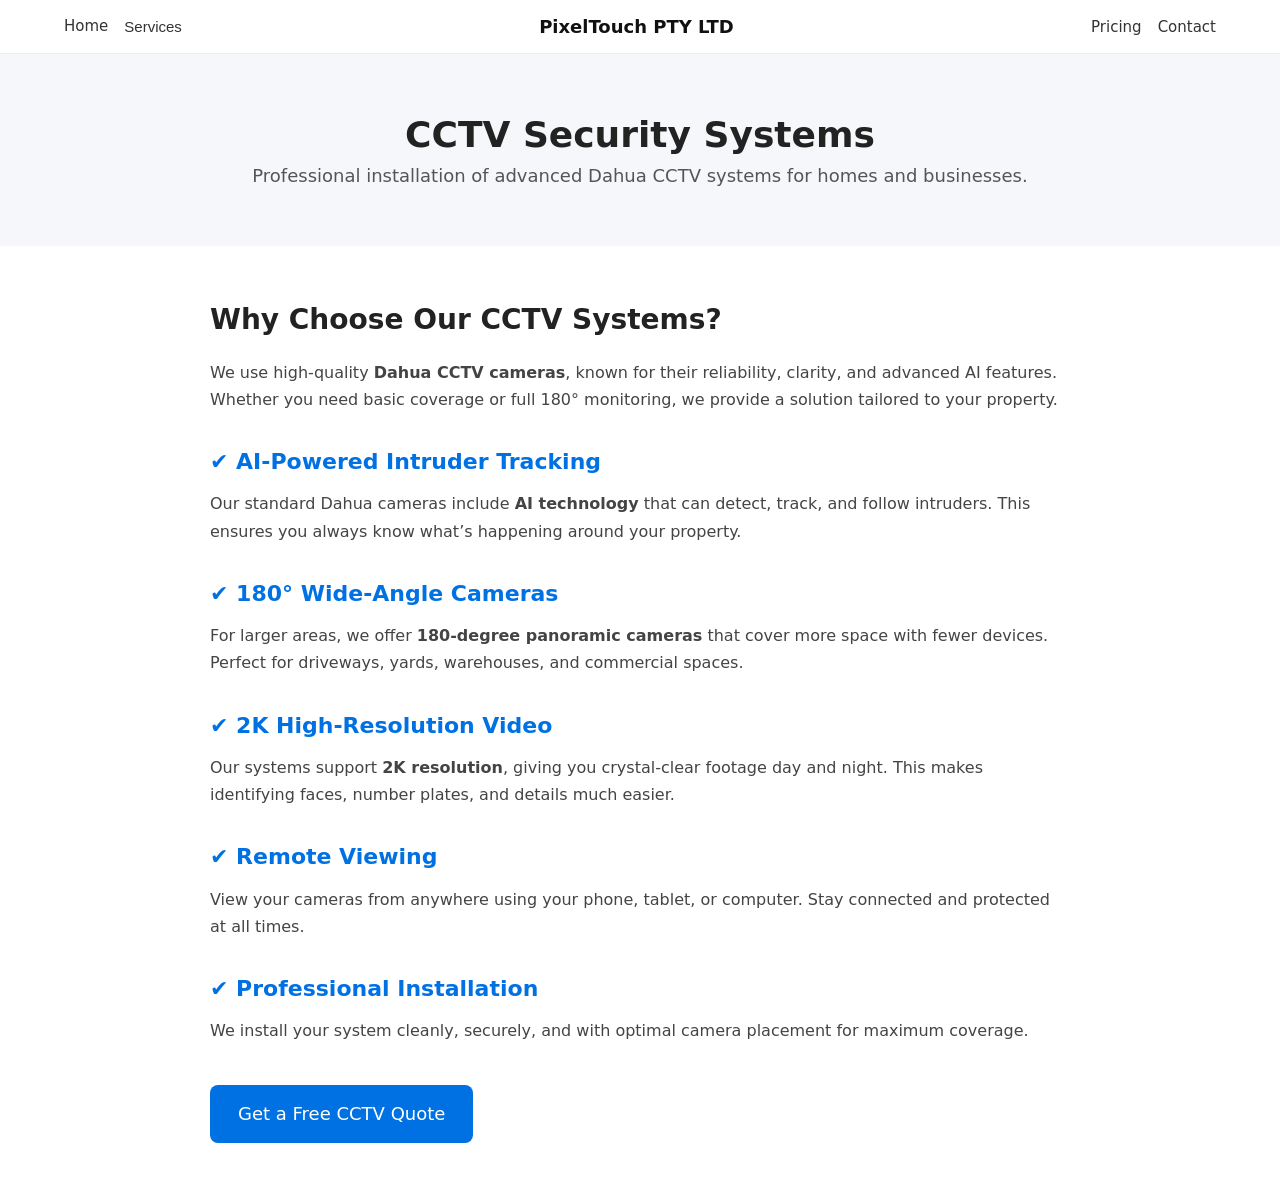
<file: Pixel Touch Folder/cctv.html>
<!DOCTYPE html>
<html lang="en">
<head>
  <meta charset="UTF-8">
  <meta name="viewport" content="width=device-width, initial-scale=1.0">
  <title>CCTV Installation – PixelTouch PTY LTD</title>
  <link rel="stylesheet" href="style.css">
</head>

<body>

<header>
  <div class="nav-wrapper">

    <div class="nav-left">
      <a href="index.html">Home</a>

      <div class="dropdown">
        <button class="dropbtn">Services</button>
        <div class="dropdown-content">
          <a href="cctv.html">CCTV</a>
          <a href="repair.html">Repair & Maintenance</a>
          <a href="tv-install.html">TV Installations</a>
          <a href="appliance.html">Appliance Installation</a>
          <a href="other.html">Other</a>
        </div>
      </div>
    </div>

    <div class="logo">PixelTouch PTY LTD</div>

    <div class="nav-right">
      <a href="pricing.html">Pricing</a>
      <a href="contact.html">Contact</a>
    </div>

  </div>
</header>

<section class="service-hero">
  <h1>CCTV Security Systems</h1>
  <p>Professional installation of advanced Dahua CCTV systems for homes and businesses.</p>
</section>

<section class="service-content">
  <h2>Why Choose Our CCTV Systems?</h2>
  <p>
    We use high‑quality <strong>Dahua CCTV cameras</strong>, known for their reliability, clarity, and advanced AI features. 
    Whether you need basic coverage or full 180° monitoring, we provide a solution tailored to your property.
  </p>

  <h3>✔ AI‑Powered Intruder Tracking</h3>
  <p>
    Our standard Dahua cameras include <strong>AI technology</strong> that can detect, track, and follow intruders. 
    This ensures you always know what’s happening around your property.
  </p>

  <h3>✔ 180° Wide‑Angle Cameras</h3>
  <p>
    For larger areas, we offer <strong>180‑degree panoramic cameras</strong> that cover more space with fewer devices. 
    Perfect for driveways, yards, warehouses, and commercial spaces.
  </p>

  <h3>✔ 2K High‑Resolution Video</h3>
  <p>
    Our systems support <strong>2K resolution</strong>, giving you crystal‑clear footage day and night. 
    This makes identifying faces, number plates, and details much easier.
  </p>

  <h3>✔ Remote Viewing</h3>
  <p>
    View your cameras from anywhere using your phone, tablet, or computer. 
    Stay connected and protected at all times.
  </p>

  <h3>✔ Professional Installation</h3>
  <p>
    We install your system cleanly, securely, and with optimal camera placement for maximum coverage.
  </p>

  <a href="quote.html" class="cta-button">Get a Free CCTV Quote</a>
</section>

</body>
</html>
</file>
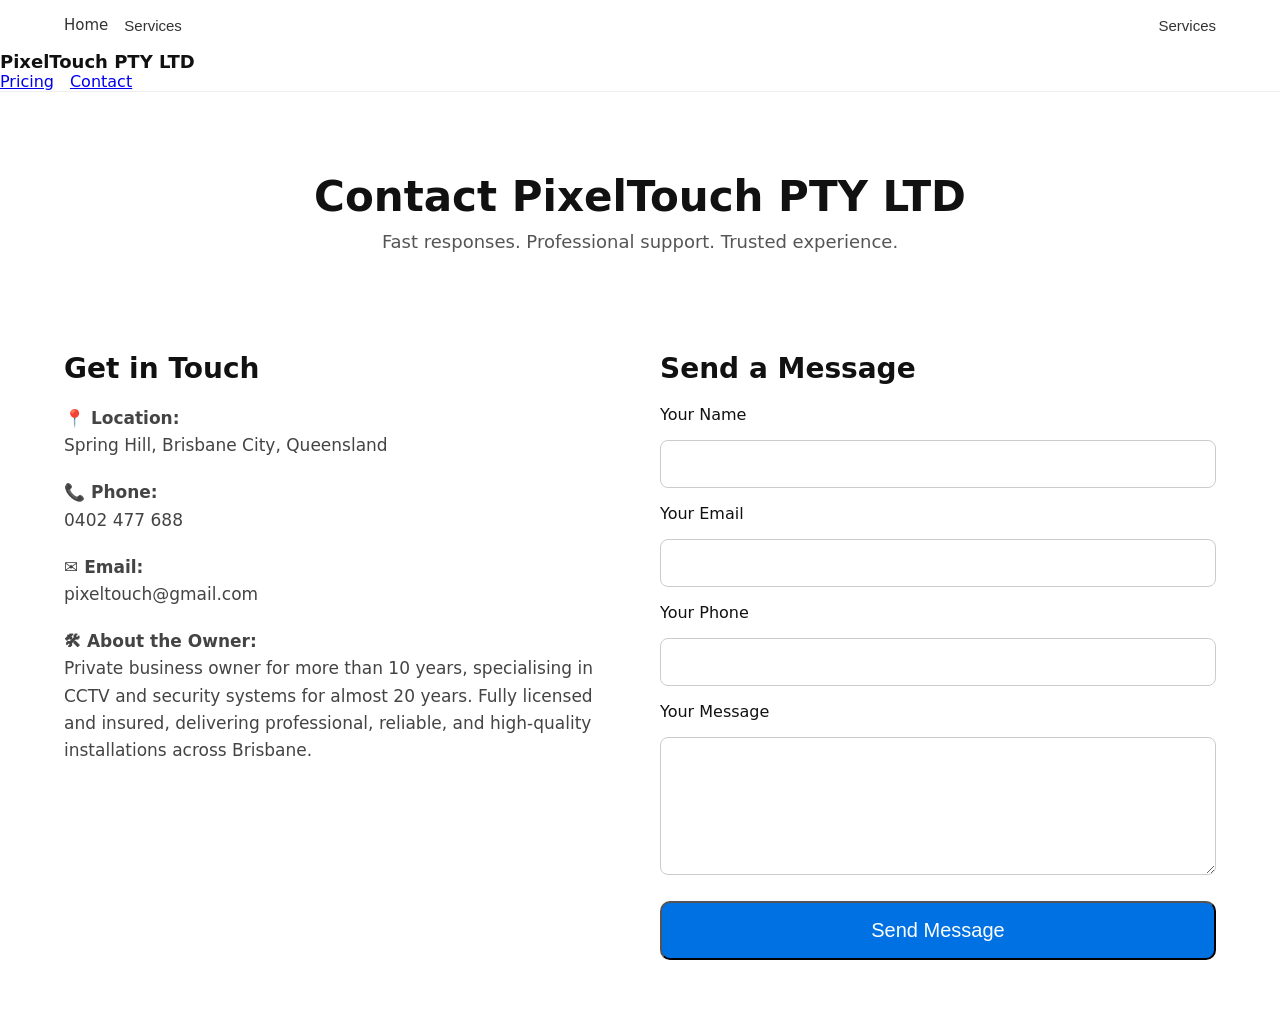
<file: Pixel Touch Folder/contact.html>
<!DOCTYPE html>
<html lang="en">
<head>
  <meta charset="UTF-8">
  <title>Contact PixelTouch PTY LTD</title>
  <link rel="stylesheet" href="style.css">
</head>

<body>

<header>
  <div class="nav-wrapper">

    <div class="nav-left">
  <a href="index.html">Home</a>

  <!-- SERVICES DROPDOWN -->
  <div class="dropdown">
    <button class="dropbtn">Services</button>
    <div class="dropdown-content">
      <a href="cctv.html">CCTV</a>
      <a href="repair.html">Repair & Maintenance</a>
      <a href="tv-install.html">TV Installations</a>
      <a href="appliance.html">Appliance Installation</a>
      <a href="other.html">Other</a>
    </div>
  </div>
</div>


      <!-- SERVICES DROPDOWN -->
      <div class="dropdown">
        <button class="dropbtn">Services</button>
        <div class="dropdown-content">
          <a href="cctv.html">CCTV</a>
          <a href="repair.html">Repair & Maintenance</a>
          <a href="tv-install.html">TV Installations</a>
          <a href="appliance.html">Appliance Installation</a>
          <a href="other.html">Other</a>
        </div>
      </div>
    </div>

    <div class="logo">PixelTouch PTY LTD</div>

    <div class="nav-right">
      <a href="pricing.html">Pricing</a>
      <a href="contact.html">Contact</a>
    </div>

  </div>
</header>


<!-- CONTACT HEADER -->
<section class="contact-header">
  <h1>Contact PixelTouch PTY LTD</h1>
  <p>Fast responses. Professional support. Trusted experience.</p>
</section>

<!-- CONTACT BODY -->
<section class="contact-body">

  <!-- LEFT SIDE -->
  <div class="contact-left">
    <h2>Get in Touch</h2>

    <p><strong>📍 Location:</strong><br>
    Spring Hill, Brisbane City, Queensland</p>

    <p><strong>📞 Phone:</strong><br>
    0402 477 688</p>

    <p><strong>✉️ Email:</strong><br>
    pixeltouch@gmail.com</p>

    <p><strong>🛠 About the Owner:</strong><br>
    Private business owner for more than 10 years, specialising in CCTV and security systems for almost 20 years. Fully licensed and insured, delivering professional, reliable, and high‑quality installations across Brisbane.</p>
  </div>

  <!-- RIGHT SIDE (FORM) -->
  <div class="contact-right">
    <h2>Send a Message</h2>

    <form action="https://formspree.io/f/xreoanaa" method="POST">

      <label>Your Name</label>
      <input type="text" name="name" required>

      <label>Your Email</label>
      <input type="email" name="email" required>

      <label>Your Phone</label>
      <input type="text" name="phone" required>

      <label>Your Message</label>
      <textarea name="message" rows="6" required></textarea>

      <button type="submit" class="cta">Send Message</button>

    </form>
  </div>

</section>

</body>
</html>
</file>
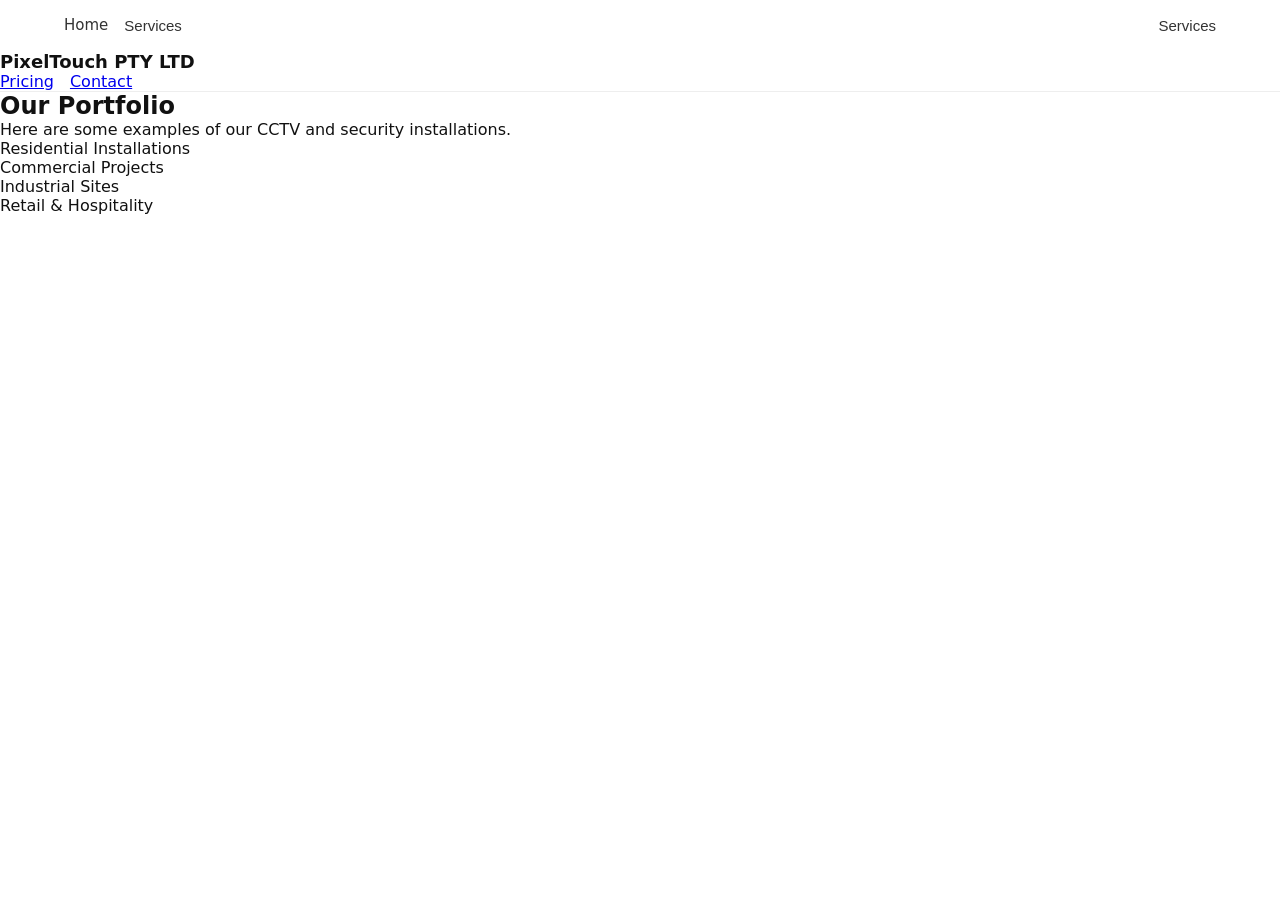
<file: Pixel Touch Folder/portfolio.html>
<!DOCTYPE html>
<html lang="en">
<head>
  <meta charset="UTF-8">
  <title>Portfolio — PixelTouch</title>
  <link rel="stylesheet" href="style.css">
</head>

<body>

<header>
  <div class="nav-wrapper">

  <div class="nav-left">
  <a href="index.html">Home</a>

  <div class="dropdown">
    <button class="dropbtn">Services</button>
    <div class="dropdown-content">
      <a href="cctv.html">CCTV</a>
      <a href="repair.html">Repair & Maintenance</a>
      <a href="tv-install.html">TV Installations</a>
      <a href="appliance.html">Appliance Installation</a>
      <a href="other.html">Other</a>
    </div>
  </div>
</div>


      <!-- SERVICES DROPDOWN -->
      <div class="dropdown">
        <button class="dropbtn">Services</button>
        <div class="dropdown-content">
          <a href="cctv.html">CCTV</a>
          <a href="repair.html">Repair & Maintenance</a>
          <a href="tv-install.html">TV Installations</a>
          <a href="appliance.html">Appliance Installation</a>
          <a href="other.html">Other</a>
        </div>
      </div>
    </div>

    <div class="logo">PixelTouch PTY LTD</div>

    <div class="nav-right">
      <a href="pricing.html">Pricing</a>
      <a href="contact.html">Contact</a>
    </div>

  </div>
</header>


<div class="container">
  <h2>Our Portfolio</h2>
  <p>Here are some examples of our CCTV and security installations.</p>

  <div class="grid">

    <div class="tile">Residential Installations</div>
    <div class="tile">Commercial Projects</div>
    <div class="tile">Industrial Sites</div>
    <div class="tile">Retail & Hospitality</div>

  </div>
</div>

</body>
</html>
</file>
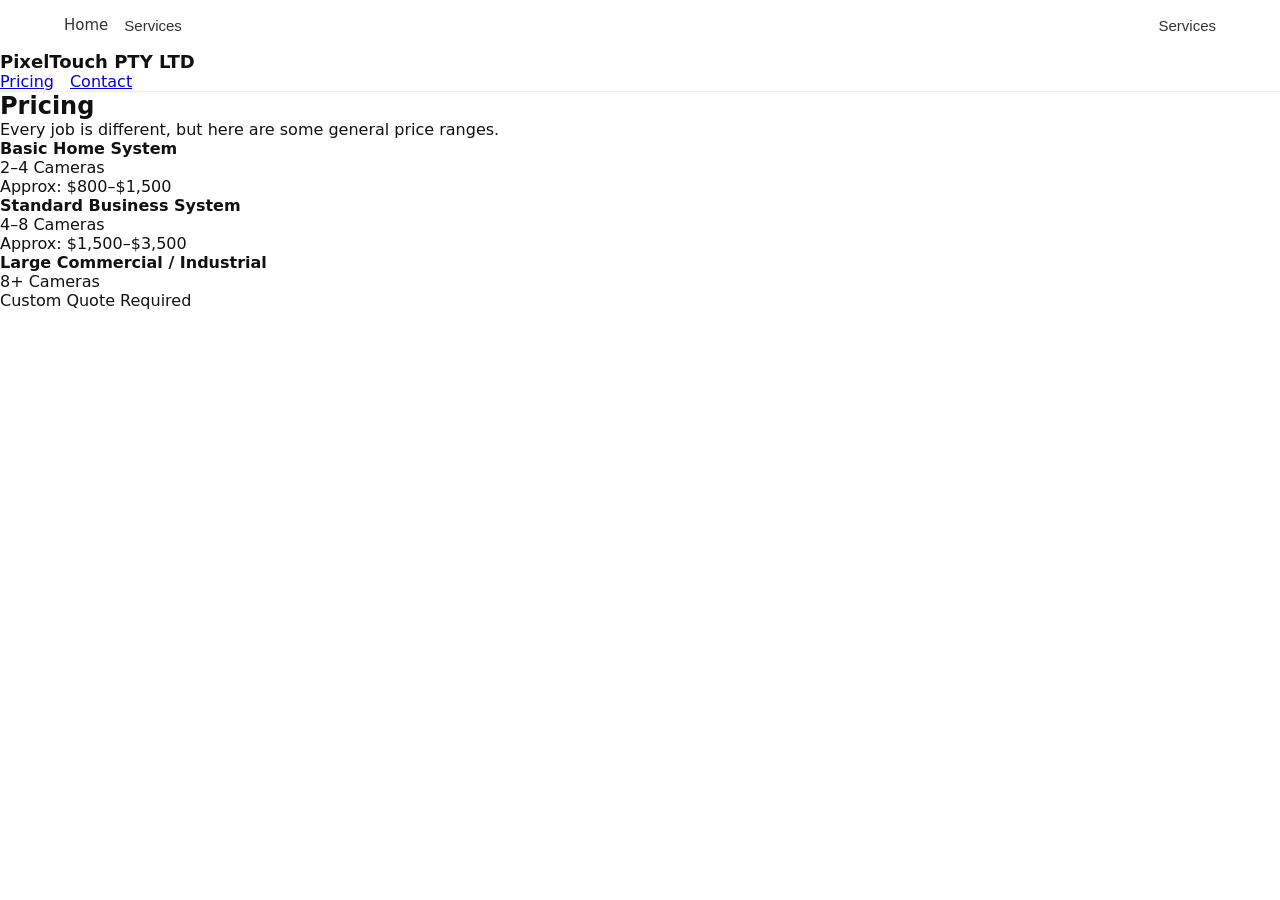
<file: Pixel Touch Folder/pricing.html>
<!DOCTYPE html>
<html lang="en">
<head>
  <meta charset="UTF-8">
  <title>Pricing — PixelTouch</title>
  <link rel="stylesheet" href="style.css">
</head>

<body>

<header>
  <div class="nav-wrapper">

  <div class="nav-left">
  <a href="index.html">Home</a>

  <div class="dropdown">
    <button class="dropbtn">Services</button>
    <div class="dropdown-content">
      <a href="cctv.html">CCTV</a>
      <a href="repair.html">Repair & Maintenance</a>
      <a href="tv-install.html">TV Installations</a>
      <a href="appliance.html">Appliance Installation</a>
      <a href="other.html">Other</a>
    </div>
  </div>
</div>


      <!-- SERVICES DROPDOWN -->
      <div class="dropdown">
        <button class="dropbtn">Services</button>
        <div class="dropdown-content">
          <a href="cctv.html">CCTV</a>
          <a href="repair.html">Repair & Maintenance</a>
          <a href="tv-install.html">TV Installations</a>
          <a href="appliance.html">Appliance Installation</a>
          <a href="other.html">Other</a>
        </div>
      </div>
    </div>

    <div class="logo">PixelTouch PTY LTD</div>

    <div class="nav-right">
      <a href="pricing.html">Pricing</a>
      <a href="contact.html">Contact</a>
    </div>

  </div>
</header>


<div class="container">
  <h2>Pricing</h2>
  <p>Every job is different, but here are some general price ranges.</p>

  <div class="grid">

    <div class="tile">
      <strong>Basic Home System</strong><br>
      2–4 Cameras<br>
      Approx: $800–$1,500
    </div>

    <div class="tile">
      <strong>Standard Business System</strong><br>
      4–8 Cameras<br>
      Approx: $1,500–$3,500
    </div>

    <div class="tile">
      <strong>Large Commercial / Industrial</strong><br>
      8+ Cameras<br>
      Custom Quote Required
    </div>

  </div>
</div>

</body>
</html>
</file>
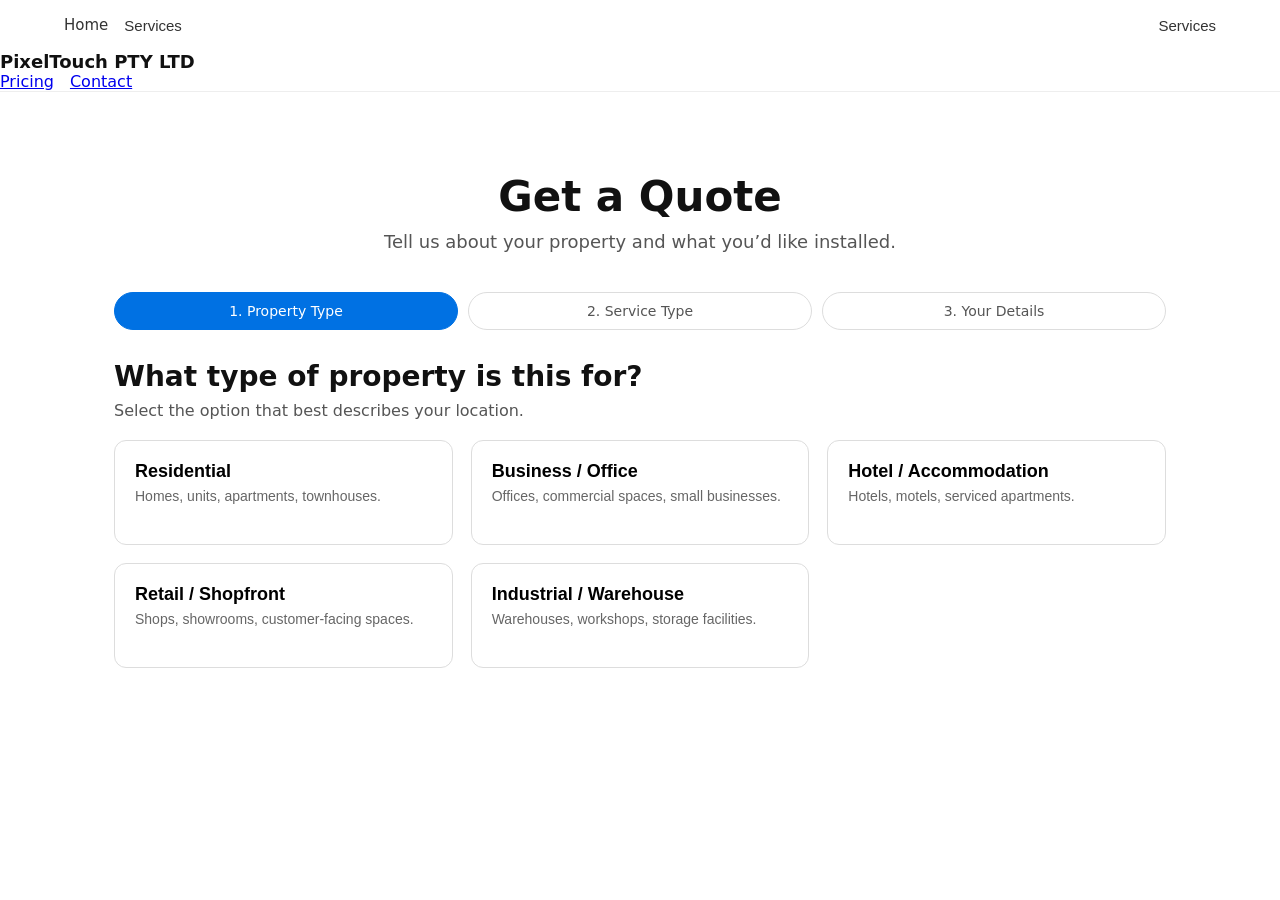
<file: Pixel Touch Folder/quote.html>
<!DOCTYPE html>
<html lang="en">
<head>
  <meta charset="UTF-8">
  <title>Get a Quote – PixelTouch PTY LTD</title>
  <link rel="stylesheet" href="style.css">
</head>

<body>

<header>
  <div class="nav-wrapper">

   <div class="nav-left">
  <a href="index.html">Home</a>

  <div class="dropdown">
    <button class="dropbtn">Services</button>
    <div class="dropdown-content">
      <a href="cctv.html">CCTV</a>
      <a href="repair.html">Repair & Maintenance</a>
      <a href="tv-install.html">TV Installations</a>
      <a href="appliance.html">Appliance Installation</a>
      <a href="other.html">Other</a>
    </div>
  </div>
</div>


      <!-- SERVICES DROPDOWN -->
      <div class="dropdown">
        <button class="dropbtn">Services</button>
        <div class="dropdown-content">
          <a href="cctv.html">CCTV</a>
          <a href="repair.html">Repair & Maintenance</a>
          <a href="tv-install.html">TV Installations</a>
          <a href="appliance.html">Appliance Installation</a>
          <a href="other.html">Other</a>
        </div>
      </div>
    </div>

    <div class="logo">PixelTouch PTY LTD</div>

    <div class="nav-right">
      <a href="pricing.html">Pricing</a>
      <a href="contact.html">Contact</a>
    </div>

  </div>
</header>


<section class="quote-header">
  <h1>Get a Quote</h1>
  <p>Tell us about your property and what you’d like installed.</p>
</section>

<section class="quote-flow">

  <!-- STEP INDICATOR -->
  <div class="quote-steps">
    <div class="quote-step active" id="step-indicator-1">1. Property Type</div>
    <div class="quote-step" id="step-indicator-2">2. Service Type</div>
    <div class="quote-step" id="step-indicator-3">3. Your Details</div>
  </div>

  <!-- STEP 1: PROPERTY TYPE -->
  <div class="quote-step-panel" id="step-1">
    <h2>What type of property is this for?</h2>
    <p>Select the option that best describes your location.</p>

    <div class="quote-grid">
      <button class="quote-select" data-property="Residential">
        <h3>Residential</h3>
        <p>Homes, units, apartments, townhouses.</p>
      </button>

      <button class="quote-select" data-property="Business">
        <h3>Business / Office</h3>
        <p>Offices, commercial spaces, small businesses.</p>
      </button>

      <button class="quote-select" data-property="Hotel">
        <h3>Hotel / Accommodation</h3>
        <p>Hotels, motels, serviced apartments.</p>
      </button>

      <button class="quote-select" data-property="Retail">
        <h3>Retail / Shopfront</h3>
        <p>Shops, showrooms, customer‑facing spaces.</p>
      </button>

      <button class="quote-select" data-property="Industrial">
        <h3>Industrial / Warehouse</h3>
        <p>Warehouses, workshops, storage facilities.</p>
      </button>
    </div>
  </div>

  <!-- STEP 2: SERVICE TYPE -->
  <div class="quote-step-panel hidden" id="step-2">
    <h2>What do you want installed?</h2>
    <p>Choose the type of installation you’re interested in.</p>

    <div class="quote-grid">
      <button class="quote-select" data-service="TV Installation">
        <h3>TV Installation</h3>
        <p>Wall mounting, setup, cable concealment and more.</p>
      </button>

      <button class="quote-select" data-service="Camera Installation">
        <h3>Camera Installation</h3>
        <p>CCTV systems, upgrades, replacements and more.</p>
      </button>

      <button class="quote-select" data-service="Other">
        <h3>Other</h3>
        <p>Something else? Tell us what you need.</p>
      </button>
    </div>

    <button class="back-link" id="back-to-step-1">← Back to property type</button>
  </div>

  <!-- STEP 3: DETAILS + FORM -->
  <div class="quote-step-panel hidden" id="step-3">
    <h2>Your Details</h2>
    <p>We’ll use this information to prepare your quote.</p>

    <form action="https://formspree.io/f/xreoanaa" method="POST" class="quote-form">

      <!-- Hidden fields to capture choices -->
      <input type="hidden" name="Property Type" id="propertyTypeField">
      <input type="hidden" name="Service Type" id="serviceTypeField">

      <label>Your Name</label>
      <input type="text" name="name" required>

      <label>Your Email</label>
      <input type="email" name="email" required>

      <label>Your Phone</label>
      <input type="text" name="phone" required>

      <label>Suburb / Location</label>
      <input type="text" name="location">

      <label>Tell us a bit more about the job</label>
      <textarea name="message" rows="5" placeholder="e.g. 4‑camera system for a small warehouse, or 65” TV wall mount in living room." required></textarea>

      <button type="submit" class="cta">Request Quote</button>

      <button type="button" class="back-link" id="back-to-step-2">← Back to service type</button>
    </form>
  </div>

</section>

<script>
  // Elements
  const step1Panel = document.getElementById('step-1');
  const step2Panel = document.getElementById('step-2');
  const step3Panel = document.getElementById('step-3');

  const stepIndicator1 = document.getElementById('step-indicator-1');
  const stepIndicator2 = document.getElementById('step-indicator-2');
  const stepIndicator3 = document.getElementById('step-indicator-3');

  const propertyButtons = document.querySelectorAll('#step-1 .quote-select');
  const serviceButtons = document.querySelectorAll('#step-2 .quote-select');

  const backToStep1 = document.getElementById('back-to-step-1');
  const backToStep2 = document.getElementById('back-to-step-2');

  const propertyField = document.getElementById('propertyTypeField');
  const serviceField = document.getElementById('serviceTypeField');

  // Helpers
  function showStep(stepNumber) {
    step1Panel.classList.add('hidden');
    step2Panel.classList.add('hidden');
    step3Panel.classList.add('hidden');

    stepIndicator1.classList.remove('active');
    stepIndicator2.classList.remove('active');
    stepIndicator3.classList.remove('active');

    if (stepNumber === 1) {
      step1Panel.classList.remove('hidden');
      stepIndicator1.classList.add('active');
    } else if (stepNumber === 2) {
      step2Panel.classList.remove('hidden');
      stepIndicator2.classList.add('active');
    } else if (stepNumber === 3) {
      step3Panel.classList.remove('hidden');
      stepIndicator3.classList.add('active');
    }
  }

  // Step 1 → Step 2
  propertyButtons.forEach(btn => {
    btn.addEventListener('click', () => {
      const property = btn.getAttribute('data-property');
      propertyField.value = property;
      showStep(2);
    });
  });

  // Step 2 → Step 3
  serviceButtons.forEach(btn => {
    btn.addEventListener('click', () => {
      const service = btn.getAttribute('data-service');
      serviceField.value = service;
      showStep(3);
    });
  });

  // Back buttons
  backToStep1.addEventListener('click', () => showStep(1));
  backToStep2.addEventListener('click', () => showStep(2));
</script>

</body>
</html>
</file>
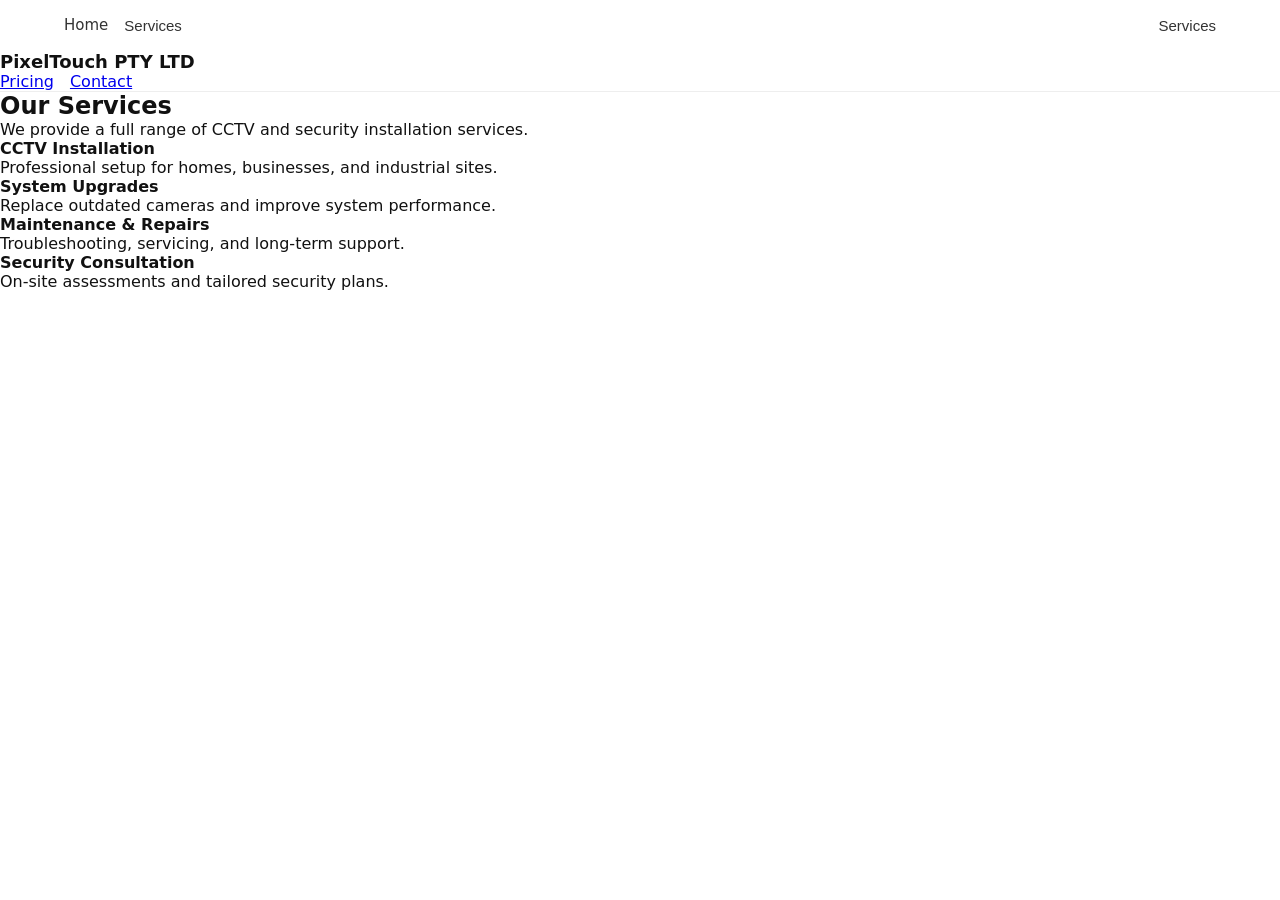
<file: Pixel Touch Folder/services.html>
<!DOCTYPE html>
<html lang="en">
<head>
  <meta charset="UTF-8">
  <title>Services — PixelTouch</title>
  <link rel="stylesheet" href="style.css">
</head>

<body>

<header>
  <div class="nav-wrapper">

   <div class="nav-left">
  <a href="index.html">Home</a>

  <!-- SERVICES DROPDOWN -->
  <div class="dropdown">
    <button class="dropbtn">Services</button>
    <div class="dropdown-content">
      <a href="cctv.html">CCTV</a>
      <a href="repair.html">Repair & Maintenance</a>
      <a href="tv-install.html">TV Installations</a>
      <a href="appliance.html">Appliance Installation</a>
      <a href="other.html">Other</a>
    </div>
  </div>
</div>

      <!-- SERVICES DROPDOWN -->
      <div class="dropdown">
        <button class="dropbtn">Services</button>
        <div class="dropdown-content">
          <a href="cctv.html">CCTV</a>
          <a href="repair.html">Repair & Maintenance</a>
          <a href="tv-install.html">TV Installations</a>
          <a href="appliance.html">Appliance Installation</a>
          <a href="other.html">Other</a>
        </div>
      </div>
    </div>

    <div class="logo">PixelTouch PTY LTD</div>

    <div class="nav-right">
      <a href="pricing.html">Pricing</a>
      <a href="contact.html">Contact</a>
    </div>

  </div>
</header>


<div class="container">
  <h2>Our Services</h2>
  <p>We provide a full range of CCTV and security installation services.</p>

  <div class="grid">

    <div class="tile">
      <strong>CCTV Installation</strong><br>
      Professional setup for homes, businesses, and industrial sites.
    </div>

    <div class="tile">
      <strong>System Upgrades</strong><br>
      Replace outdated cameras and improve system performance.
    </div>

    <div class="tile">
      <strong>Maintenance & Repairs</strong><br>
      Troubleshooting, servicing, and long-term support.
    </div>

    <div class="tile">
      <strong>Security Consultation</strong><br>
      On-site assessments and tailored security plans.
    </div>

  </div>
</div>

</body>
</html>
</file>
<file: Pixel Touch Folder/style.css>
/* GLOBAL */

* {
  box-sizing: border-box;
  margin: 0;
  padding: 0;
}

body {
  font-family: system-ui, -apple-system, BlinkMacSystemFont, "Segoe UI", sans-serif;
  color: #111;
  background: #ffffff;
}

/* NAVIGATION */

header {
  border-bottom: 1px solid #eee;
  background: #ffffff;
}

.nav-wrapper {
  max-width: 1200px;
  margin: 0 auto;
  padding: 16px 24px;
  display: flex;
  align-items: center;
  justify-content: space-between;
}

.nav-left,
.nav-right {
  display: flex;
  gap: 16px;
}

.nav-wrapper a {
  text-decoration: none;
  color: #333;
  font-size: 15px;
}

.nav-wrapper a:hover {
  color: #0071e3;
}

.logo {
  font-weight: 700;
  font-size: 18px;
}

/* HERO SECTION */

.hero {
  background: #ffffff;
  padding: 100px 20px 60px;
  color: #000;
  text-align: center;
}

.hero-content {
  max-width: 900px;
  margin: 0 auto;
}

.hero h1 {
  font-size: 48px;
  font-weight: 700;
  margin-bottom: 20px;
}

.hero h3 {
  font-size: 22px;
  font-weight: 400;
  margin-bottom: 25px;
  color: #444;
}

.hero p {
  font-size: 18px;
  line-height: 1.6;
  margin-bottom: 30px;
  color: #555;
}

.cta {
  padding: 16px 32px;
  font-size: 20px;
  border-radius: 10px;
  background: #0071e3;
  color: #ffffff;
  text-decoration: none;
  display: inline-block;
  transition: background 0.2s, transform 0.1s;
}

.cta:hover {
  background: #005bb5;
  transform: translateY(-1px);
}

.cta.small {
  font-size: 18px;
  padding: 12px 26px;
}

/* SPLIT SECTION */

.split-section {
  max-width: 1200px;
  margin: 0 auto;
  padding: 60px 24px;
  display: flex;
  align-items: center;
  justify-content: space-between;
  gap: 40px;
}

.split-left {
  flex: 1;
}

.split-left h2 {
  font-size: 36px;
  margin-bottom: 15px;
}

.split-left p {
  font-size: 18px;
  line-height: 1.6;
  margin-bottom: 20px;
  color: #444;
}

.split-right {
  flex: 1;
}

.split-right img {
  width: 100%;
  border-radius: 12px;
  box-shadow: 0 4px 12px rgba(0,0,0,0.1);
  display: block;
}

/* FEATURE BOXES */

.features {
  background: #f7f7f7;
  padding: 60px 24px;
}

.features {
  max-width: 1200px;
  margin: 0 auto;
  display: grid;
  grid-template-columns: repeat(4, 1fr);
  gap: 20px;
}

.feature-box {
  background: #ffffff;
  padding: 25px;
  border-radius: 12px;
  box-shadow: 0 4px 12px rgba(0,0,0,0.08);
  text-align: center;
}

.feature-box h4 {
  font-size: 20px;
  margin-bottom: 10px;
  color: #222;
}

.feature-box p {
  font-size: 16px;
  color: #555;
}

/* REVIEWS SECTION */

.reviews {
  max-width: 1200px;
  margin: 0 auto;
  padding: 60px 24px 80px;
  text-align: center;
}

.reviews h2 {
  font-size: 32px;
  margin-bottom: 16px;
}

.google-rating {
  font-size: 22px;
  margin-bottom: 30px;
  color: #222;
}

.google-rating span {
  margin-left: 8px;
  font-weight: 500;
}

.review-cards {
  display: grid;
  grid-template-columns: repeat(3, 1fr);
  gap: 25px;
}

.review-card {
  background: #ffffff;
  padding: 25px;
  border-radius: 12px;
  box-shadow: 0 4px 12px rgba(0,0,0,0.08);
  font-size: 16px;
  color: #444;
  text-align: left;
}

.review-card strong {
  display: block;
  margin-top: 12px;
  color: #222;
}

/* RESPONSIVE */

@media (max-width: 900px) {
  .split-section {
    flex-direction: column;
  }

  .features {
    grid-template-columns: repeat(2, 1fr);
  }

  .review-cards {
    grid-template-columns: 1fr;
  }

  .hero h1 {
    font-size: 38px;
  }

  .hero h3 {
    font-size: 20px;
  }
}

@media (max-width: 600px) {
  .features {
    grid-template-columns: 1fr;
  }

  .nav-wrapper {
    flex-direction: column;
    gap: 8px;
  }
}
/* CONTACT PAGE */

.contact-header {
  text-align: center;
  padding: 80px 20px 40px;
  background: #ffffff;
}

.contact-header h1 {
  font-size: 42px;
  margin-bottom: 10px;
}

.contact-header p {
  font-size: 18px;
  color: #555;
}

.contact-body {
  max-width: 1200px;
  margin: 0 auto;
  padding: 60px 24px;
  display: flex;
  gap: 40px;
}

.contact-left,
.contact-right {
  flex: 1;
}

.contact-left h2,
.contact-right h2 {
  font-size: 28px;
  margin-bottom: 20px;
}

.contact-left p {
  font-size: 17px;
  line-height: 1.6;
  margin-bottom: 20px;
  color: #444;
}

.contact-right form {
  display: flex;
  flex-direction: column;
  gap: 16px;
}

.contact-right input,
.contact-right textarea {
  width: 100%;
  padding: 14px;
  border-radius: 8px;
  border: 1px solid #ccc;
  font-size: 16px;
}

.contact-right button {
  margin-top: 10px;
}

/* RESPONSIVE */
@media (max-width: 900px) {
  .contact-body {
    flex-direction: column;
  }
}
/* CONTACT PAGE */

.contact-header {
  text-align: center;
  padding: 80px 20px 40px;
  background: #ffffff;
}

.contact-header h1 {
  font-size: 42px;
  margin-bottom: 10px;
}

.contact-header p {
  font-size: 18px;
  color: #555;
}

.contact-body {
  max-width: 1200px;
  margin: 0 auto;
  padding: 60px 24px;
  display: flex;
  gap: 40px;
}

.contact-left,
.contact-right {
  flex: 1;
}

.contact-left h2,
.contact-right h2 {
  font-size: 28px;
  margin-bottom: 20px;
}

.contact-left p {
  font-size: 17px;
  line-height: 1.6;
  margin-bottom: 20px;
  color: #444;
}

.contact-right form {
  display: flex;
  flex-direction: column;
  gap: 16px;
}

.contact-right input,
.contact-right textarea {
  width: 100%;
  padding: 14px;
  border-radius: 8px;
  border: 1px solid #ccc;
  font-size: 16px;
}

.contact-right button {
  margin-top: 10px;
}

/* RESPONSIVE */
@media (max-width: 900px) {
  .contact-body {
    flex-direction: column;
  }
}
/* QUOTE PAGE */

.quote-header {
  text-align: center;
  padding: 80px 20px 40px;
}

.quote-header h1 {
  font-size: 42px;
  margin-bottom: 10px;
}

.quote-header p {
  font-size: 18px;
  color: #555;
}

.quote-options {
  max-width: 1200px;
  margin: 0 auto;
  padding: 40px 24px 80px;
  display: grid;
  grid-template-columns: repeat(3, 1fr);
  gap: 24px;
}

.quote-box {
  background: #ffffff;
  padding: 30px;
  border-radius: 12px;
  text-decoration: none;
  color: #111;
  box-shadow: 0 4px 12px rgba(0,0,0,0.08);
  transition: transform 0.15s, box-shadow 0.15s;
}

.quote-box:hover {
  transform: translateY(-4px);
  box-shadow: 0 6px 16px rgba(0,0,0,0.12);
}

.quote-box h2 {
  font-size: 24px;
  margin-bottom: 10px;
}

.quote-box p {
  font-size: 16px;
  color: #555;
}

/* Responsive */
@media (max-width: 900px) {
  .quote-options {
    grid-template-columns: 1fr;
  }
}
/* QUOTE FLOW PAGE */

.quote-header {
  text-align: center;
  padding: 80px 20px 40px;
}

.quote-header h1 {
  font-size: 42px;
  margin-bottom: 10px;
}

.quote-header p {
  font-size: 18px;
  color: #555;
}

.quote-flow {
  max-width: 1100px;
  margin: 0 auto 80px;
  padding: 0 24px;
}

/* Step indicators */

.quote-steps {
  display: flex;
  gap: 10px;
  margin-bottom: 30px;
  flex-wrap: wrap;
}

.quote-step {
  flex: 1;
  min-width: 150px;
  text-align: center;
  padding: 10px 12px;
  border-radius: 999px;
  border: 1px solid #ddd;
  font-size: 14px;
  color: #555;
}

.quote-step.active {
  background: #0071e3;
  color: #fff;
  border-color: #0071e3;
}

/* Panels */

.quote-step-panel {
  margin-top: 10px;
}

.quote-step-panel h2 {
  font-size: 28px;
  margin-bottom: 8px;
}

.quote-step-panel p {
  font-size: 16px;
  color: #555;
  margin-bottom: 20px;
}

/* Grid of options */

.quote-grid {
  display: grid;
  grid-template-columns: repeat(3, 1fr);
  gap: 18px;
  margin-bottom: 20px;
}

.quote-select {
  background: #ffffff;
  border-radius: 12px;
  border: 1px solid #ddd;
  padding: 20px;
  text-align: left;
  cursor: pointer;
  transition: box-shadow 0.15s, transform 0.15s, border-color 0.15s;
}

.quote-select h3 {
  font-size: 18px;
  margin-bottom: 6px;
}

.quote-select p {
  font-size: 14px;
  color: #666;
}

.quote-select:hover {
  box-shadow: 0 4px 12px rgba(0,0,0,0.08);
  transform: translateY(-2px);
  border-color: #0071e3;
}

/* Form */

.quote-form {
  display: flex;
  flex-direction: column;
  gap: 14px;
  margin-top: 10px;
}

.quote-form label {
  font-size: 15px;
  color: #333;
}

.quote-form input,
.quote-form textarea {
  width: 100%;
  padding: 12px;
  border-radius: 8px;
  border: 1px solid #ccc;
  font-size: 15px;
}

.back-link {
  margin-top: 12px;
  background: none;
  border: none;
  color: #0071e3;
  font-size: 14px;
  cursor: pointer;
  text-decoration: underline;
}

/* Utility */

.hidden {
  display: none;
}

/* Responsive */

@media (max-width: 900px) {
  .quote-grid {
    grid-template-columns: 1fr;
  }
}
/* DROPDOWN MENU */

.dropdown {
  position: relative;
  display: inline-block;
}

.dropbtn {
  background: none;
  border: none;
  font-size: 15px;
  color: #333;
  cursor: pointer;
  padding: 0;
}

.dropbtn:hover {
  color: #0071e3;
}

.dropdown-content {
  display: none;
  position: absolute;
  background: #ffffff;
  min-width: 180px;
  box-shadow: 0 4px 12px rgba(0,0,0,0.1);
  border-radius: 8px;
  z-index: 1000;
  padding: 10px 0;
}

.dropdown-content a {
  display: block;
  padding: 10px 16px;
  text-decoration: none;
  color: #333;
  font-size: 15px;
}

.dropdown-content a:hover {
  background: #f5f5f5;
  color: #0071e3;
}

/* Hover for desktop */
.dropdown:hover .dropdown-content {
  display: block;
}

/* Mobile-friendly: click to open */
.dropdown:active .dropdown-content {
  display: block;
}
/* DROPDOWN MENU */

.dropdown {
  position: relative;
  display: inline-block;
}

.dropbtn {
  background: none;
  border: none;
  font-size: 15px;
  color: #333;
  cursor: pointer;
  padding: 0;
}

.dropbtn:hover {
  color: #0071e3;
}

.dropdown-content {
  display: none;
  position: absolute;
  background: #ffffff;
  min-width: 200px;
  box-shadow: 0 4px 12px rgba(0,0,0,0.1);
  border-radius: 8px;
  z-index: 1000;
  padding: 10px 0;
}

.dropdown-content a {
  display: block;
  padding: 10px 16px;
  text-decoration: none;
  color: #333;
  font-size: 15px;
}

.dropdown-content a:hover {
  background: #f5f5f5;
  color: #0071e3;
}

.dropdown:hover .dropdown-content {
  display: block;
}

.dropdown:active .dropdown-content {
  display: block;
}
/* ============================
   CCTV PAGE STYLING
   ============================ */

/* HERO SECTION */
.service-hero {
  background: #f5f7fa;
  padding: 60px 20px;
  text-align: center;
}

.service-hero h1 {
  font-size: 36px;
  margin-bottom: 10px;
  color: #222;
}

.service-hero p {
  font-size: 18px;
  color: #555;
}

/* MAIN CONTENT SECTION */
.service-content {
  max-width: 900px;
  margin: 50px auto;
  padding: 0 20px;
  line-height: 1.7;
}

.service-content h2 {
  font-size: 28px;
  margin-bottom: 15px;
  color: #222;
}

.service-content h3 {
  font-size: 22px;
  margin-top: 30px;
  color: #0071e3;
}

.service-content p {
  font-size: 16px;
  color: #444;
  margin-top: 10px;
}

/* CTA BUTTON */
.cta-button {
  display: inline-block;
  margin-top: 40px;
  padding: 14px 28px;
  background: #0071e3;
  color: #fff;
  text-decoration: none;
  font-size: 18px;
  border-radius: 8px;
  transition: background 0.2s ease;
}

.cta-button:hover {
  background: #005bb5;
}
</file>
